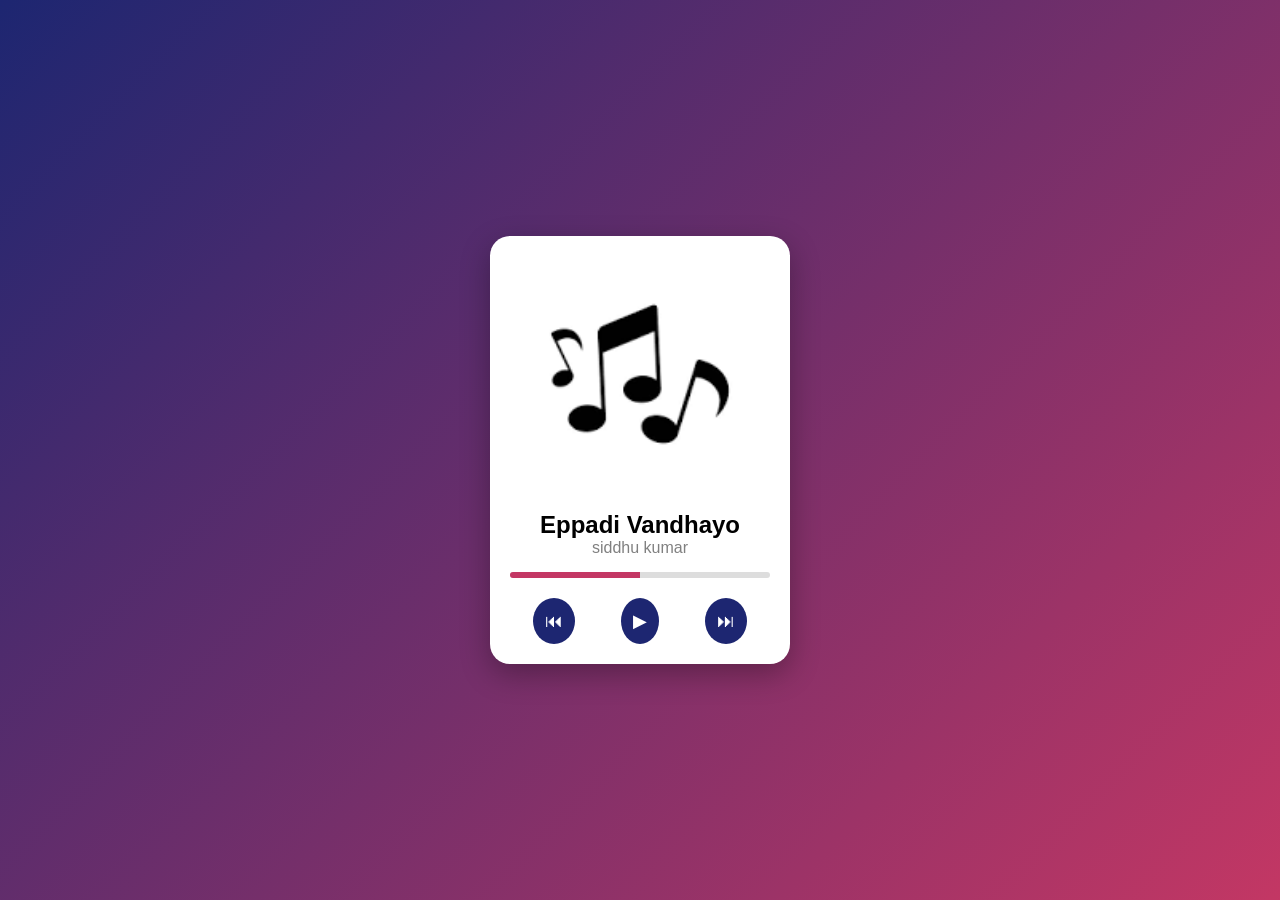
<file: index.html>
<!DOCTYPE html>
<html lang="en">
<head>
    <meta charset="UTF-8">
    <meta name="viewport" content="width=device-width, initial-scale=1.0">
    <title>Music Player UI</title>
    <link rel="stylesheet" href="music.css">
</head>
<body>
<center>
<div class="player">

    <div class="album">
        <img src="song/album-art.png" alt="Album Art">

    </div>

    <h2>Eppadi Vandhayo</h2>
    <p>siddhu kumar</p>

    <div class="progress">
        <div class="progress-bar"></div>
    </div>

    <div class="controls">
        <button>⏮</button>
        <button class="play">▶</button>
        <button>⏭</button>
    </div>

</div>
</center>
</body>
</html>
</file>
<file: music.css>
* {
    margin: 0;
    padding: 0;
    box-sizing: border-box;
    font-family: Arial, sans-serif;
}

body {
    height: 100vh;
    display: flex;
    justify-content: center;
    align-items: center;
    background: linear-gradient(135deg, #1d2671, #c33764);
}

.player {
    background: white;
    width: 300px;
    padding: 20px;
    border-radius: 20px;
    text-align: center;
    box-shadow: 0 10px 30px rgba(0,0,0,0.3);
}

/* Album Image */
.album img {
    width: 100%;
    border-radius: 15px;
    transition: transform 0.3s;
}

.album img:hover {
    transform: scale(1.05);
}

/* Text */
h2 {
    margin-top: 15px;
}

p {
    color: gray;
    margin-bottom: 15px;
}

/* Progress Bar */
.progress {
    background: #ddd;
    height: 6px;
    border-radius: 10px;
    overflow: hidden;
    margin-bottom: 20px;
}

.progress-bar {
    width: 50%;
    height: 100%;
    background: #c33764;
}

/* Controls */
.controls {
    display: flex;
    justify-content: space-around;
}

.controls button {
    background: #1d2671;
    color: white;
    border: none;
    padding: 12px;
    font-size: 18px;
    border-radius: 50%;
    cursor: pointer;
    transition: transform 0.2s, background 0.3s;
}

.controls button:hover {
    transform: scale(1.1);
    background: #c33764;
}

.play {
    padding: 16px;
    font-size: 22px;
}
</file>
